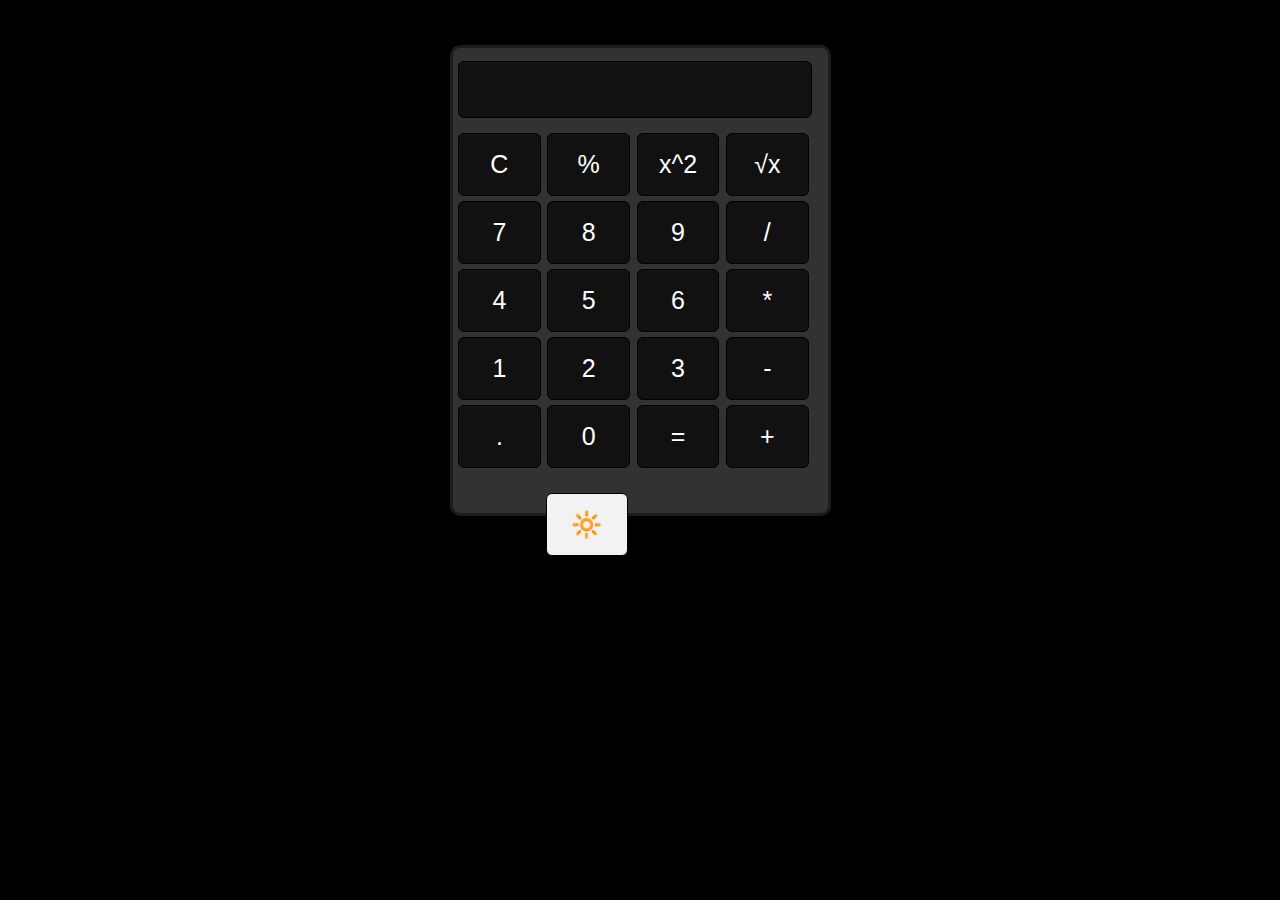
<file: index.html>
<!DOCTYPE html>
<html lang="en">
<head>
    <meta charset="UTF-8">
    <meta http-equiv="X-UA-Compatible" content="IE=edge">
    <meta name="viewport" content="width=device-width, initial-scale=1.0">
    <title>My Calculator - Calculator by Maarij A Tahir</title>
    <link rel="stylesheet" href="index.css">
    <link rel="shortcut icon" href="android-chrome-192x192.png" type="image/x-icon">
</head>
<body>
    <div class="container">
        <!-- <p id="calc-el" dir="rtl">0</p> -->
        <input type="text" id="calc-el">
        <div class="row">
            <button id="btn">C</button>
            <button id="btn">%</button>
            <button id="btn">x^2</button>
            <button id="btn">√x</button>
        </div>
        <div class="row">
            <button id="btn">7</button>
            <button id="btn">8</button>
            <button id="btn">9</button>
            <button id="btn">/</button>
        </div>
        <div class="row">
            <button id="btn">4</button>
            <button id="btn">5</button>
            <button id="btn">6</button>
            <button id="btn">*</button>
        </div>
        <div class="row">
            <button id="btn">1</button>
            <button id="btn">2</button>
            <button id="btn">3</button>
            <button id="btn">-</button>
        </div>
        <div class="row">
            <button id="btn">.</button>
            <button id="btn">0</button>
            <button id="btn">=</button>
            <button id="btn">+</button>
        </div>
        <a href="Lighttheme.html"><button class="lighttheme">🔆</button></a>
    </div>
    <script src="index.js"></script>
</body>
</html>
</file>
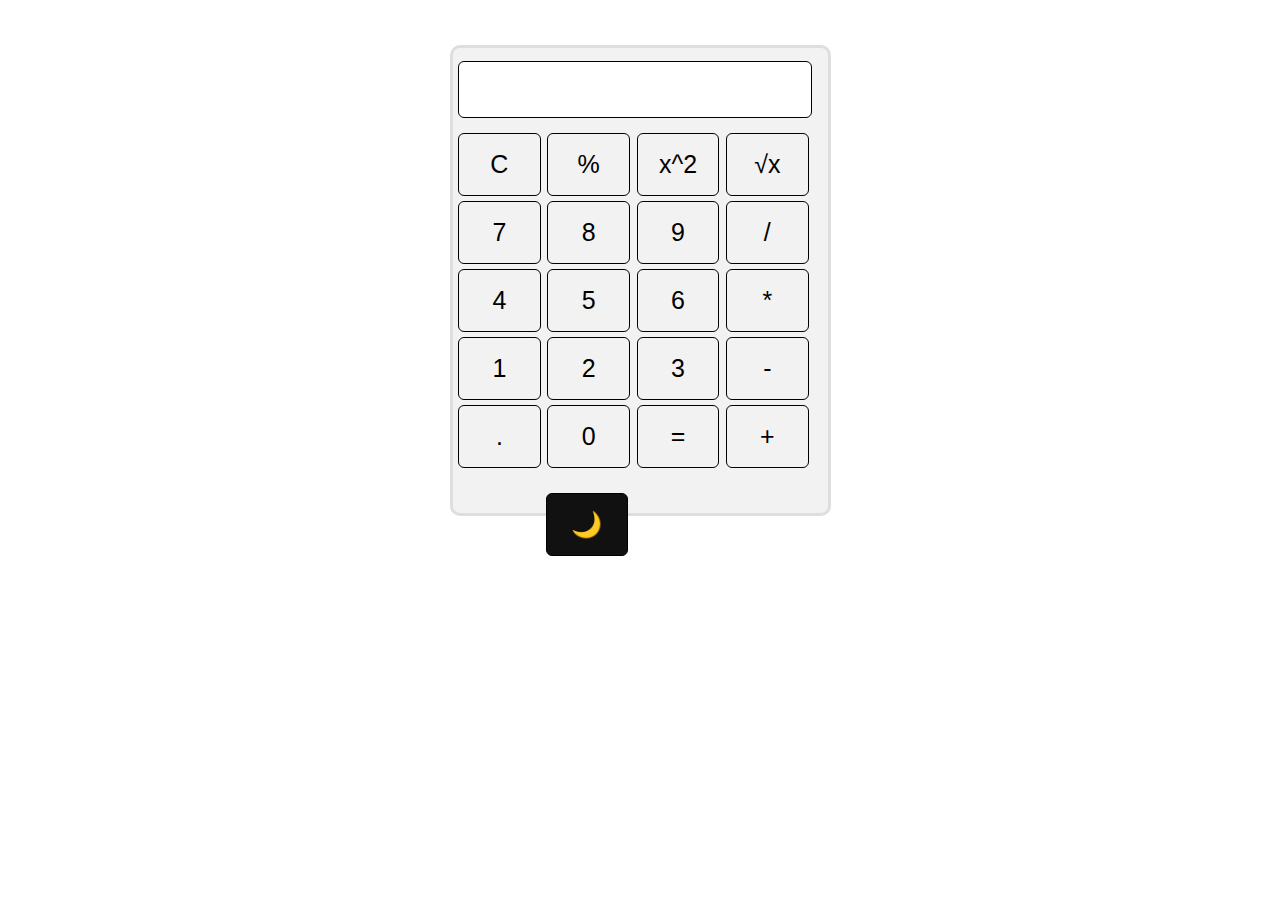
<file: Lighttheme.html>
<!DOCTYPE html>
<html lang="en">
<head>
    <meta charset="UTF-8">
    <meta http-equiv="X-UA-Compatible" content="IE=edge">
    <meta name="viewport" content="width=device-width, initial-scale=1.0">
    <title>My Calculator - Calculator by Maarij A Tahir</title>
    <link rel="stylesheet" href="Lighttheme.css">
    <link rel="shortcut icon" href="android-chrome-192x192.png" type="image/x-icon">
</head>
<body>
    <div class="container">
        <!-- <p id="calc-el" dir="rtl">0</p> -->
        <input type="text" id="calc-el">
        <div class="row">
            <button id="btn">C</button>
            <button id="btn">%</button>
            <button id="btn">x^2</button>
            <button id="btn">√x</button>
        </div>
        <div class="row">
            <button id="btn">7</button>
            <button id="btn">8</button>
            <button id="btn">9</button>
            <button id="btn">/</button>
        </div>
        <div class="row">
            <button id="btn">4</button>
            <button id="btn">5</button>
            <button id="btn">6</button>
            <button id="btn">*</button>
        </div>
        <div class="row">
            <button id="btn">1</button>
            <button id="btn">2</button>
            <button id="btn">3</button>
            <button id="btn">-</button>
        </div>
        <div class="row">
            <button id="btn">.</button>
            <button id="btn">0</button>
            <button id="btn">=</button>
            <button id="btn">+</button>
        </div>
        <a href="index.html"><button class="darktheme">🌙</button></a>
    </div>
    <script src="index.js"></script>
</body>
</html>
</file>
<file: index.css>
*{
    margin: 0;
    padding: 0;
}
body{
    background-color: black;
}
.container{
    padding: 3px;
    border: 3px solid rgb(29, 28, 28);
    border-radius: 10px;
    max-width: 41vh;
    height: 51vh;
    margin-top: 5vh;
    margin-left: auto;
    margin-right: auto;
    background-color: rgb(51, 50, 50);
}
#calc-el{
    margin: 10px 0px;
    padding: 5px 5px;
    width: 38.1vh;
    height: 5vh;
    border: 1px solid black;
    border-radius: 6px;
    margin-left: 2px;
    background-color: rgb(17, 17, 17);
    color: white;
    font-size: 27px;
}
#btn{
    margin-left: 2.5px;
    margin-top: 5px;
    width: 9.2vh;
    height: 7vh;
    border: 1px solid black;
    border-radius: 6px;
    cursor: pointer;
    background-color: rgb(17, 17, 17);
    color: white;
    font-size: 25px;
}

.lighttheme{
    margin-left: 90px;
    margin-top: 25px;
    width: 9.2vh;
    height: 7vh;
    border: 1px solid black; /* You may keep the border color if needed */
    border-radius: 6px;
    cursor: pointer;
    background-color: rgb(242, 242, 242);
    color: rgb(255, 254, 254); /* Change the text color to black */
    font-size: 25px;
}
</file>
<file: Lighttheme.css>
* {
    margin: 0;
    padding: 0;
}

body {
    background-color: white; /* Change the background color to white */
}

.container {
    padding: 3px;
    border: 3px solid rgb(222, 222, 222); /* Light gray border */
    border-radius: 10px;
    max-width: 41vh;
    height: 51vh;
    margin-top: 5vh;
    margin-left: auto;
    margin-right: auto;
    background-color: rgb(242, 242, 242); /* Light gray background */
}

#calc-el {
    margin: 10px 0px;
    padding: 5px 5px;
    width: 38.1vh;
    height: 5vh;
    border: 1px solid black; /* You may keep the border color if needed */
    border-radius: 6px;
    margin-left: 2px;
    background-color: white; /* Change the background color to white */
    color: black; /* Change the text color to black */
    font-size: 27px;
}

#btn {
    margin-left: 2.5px;
    margin-top: 5px;
    width: 9.2vh;
    height: 7vh;
    border: 1px solid black; /* You may keep the border color if needed */
    border-radius: 6px;
    cursor: pointer;
    background-color: rgb(242, 242, 242); /* Light gray background */
    color: black; /* Change the text color to black */
    font-size: 25px;
}


.darktheme{
    margin-left: 90px;
    margin-top: 25px;
    width: 9.2vh;
    height: 7vh;
    border: 1px solid black; /* You may keep the border color if needed */
    border-radius: 6px;
    cursor: pointer;
    background-color: rgb(17, 17, 17);
    color: rgb(255, 255, 255); /* Change the text color to black */
    font-size: 25px;
}
</file>
